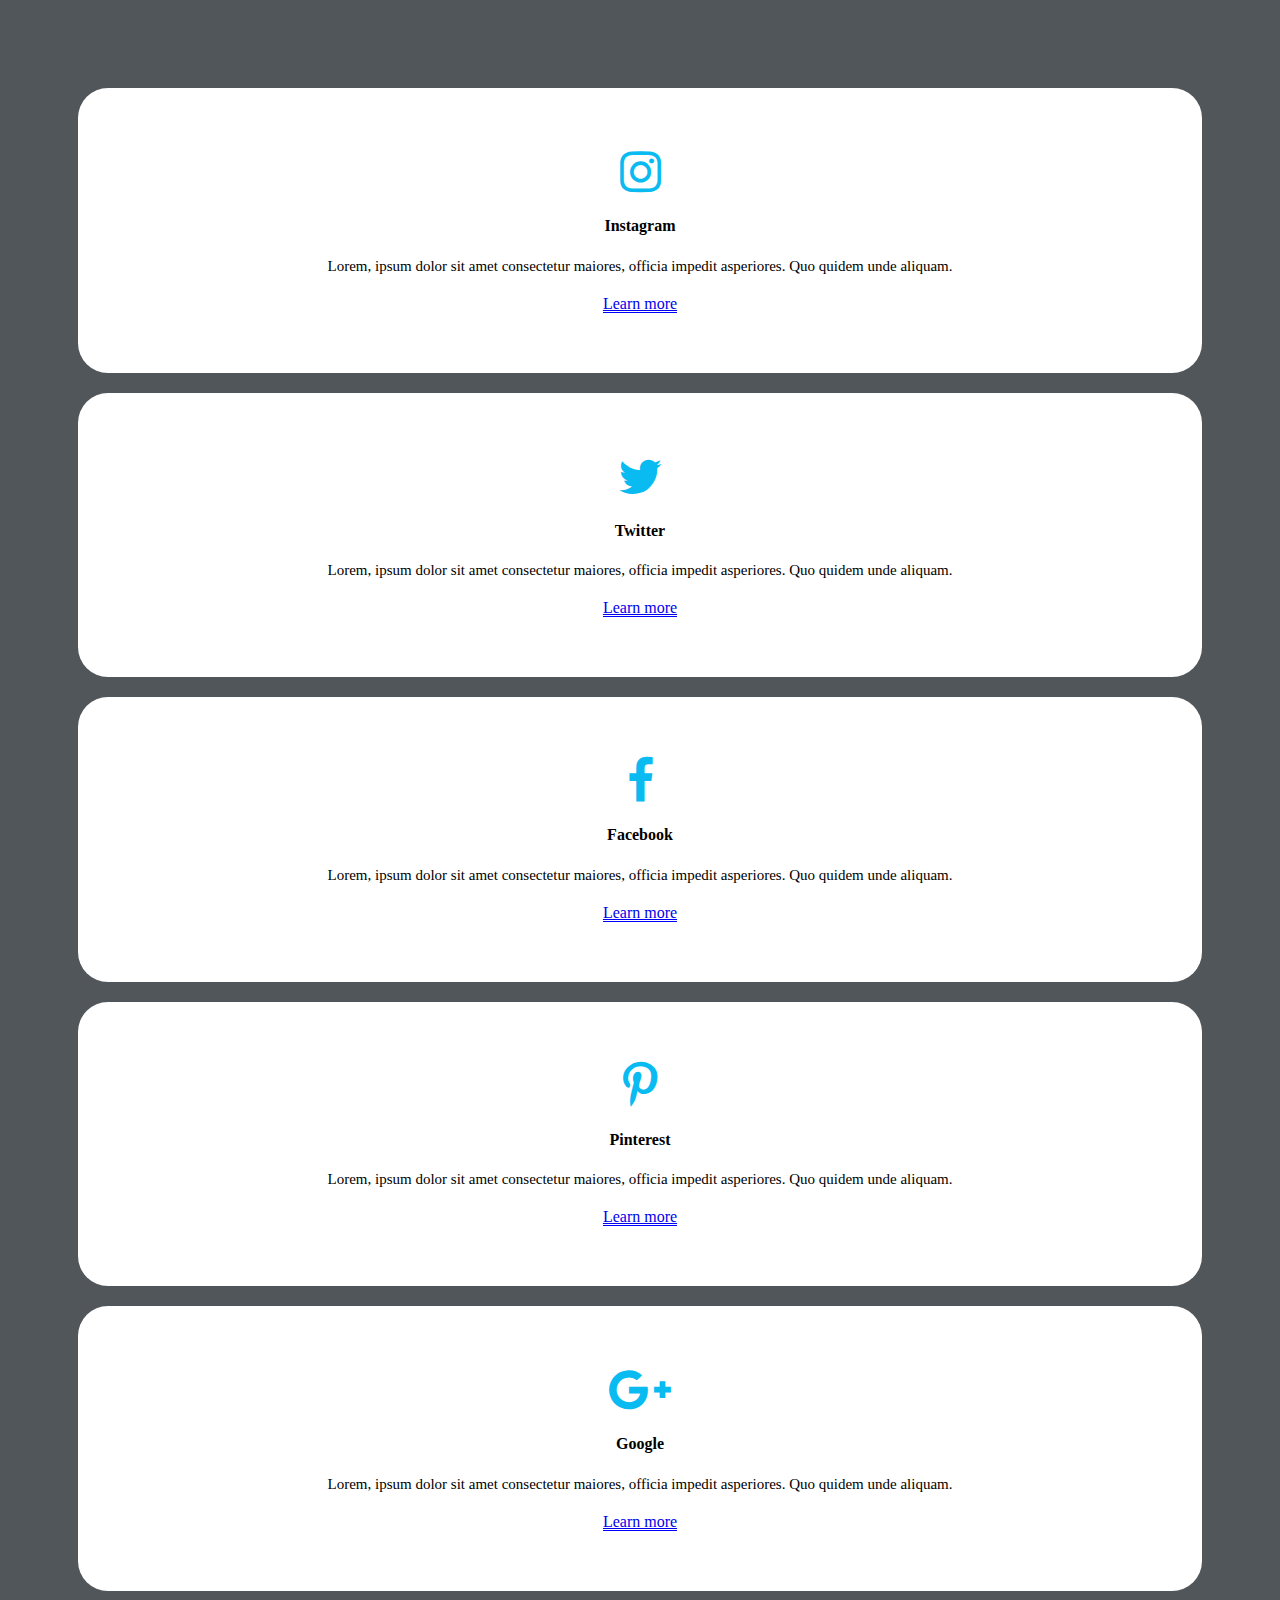
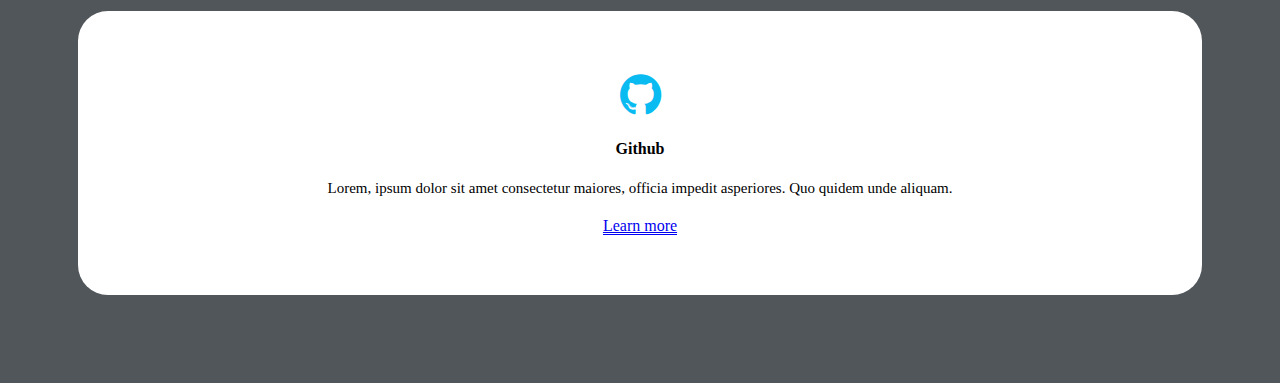
<file: day-11/index.html>
<!DOCTYPE html>
<html>

<head>
    <title>DOCUMENT</title>
    <link rel="stylesheet" href="https://cdn.jsdelivr.net/npm/bootstrap@4.6.2/dist/css/bootstrap.min.css"
        integrity="sha384-xOolHFLEh07PJGoPkLv1IbcEPTNtaed2xpHsD9ESMhqIYd0nLMwNLD69Npy4HI+N" crossorigin="anonymous">
    <link rel="stylesheet" href="https://cdnjs.cloudflare.com/ajax/libs/font-awesome/4.7.0/css/font-awesome.css"
        integrity="sha512-5A8nwdMOWrSz20fDsjczgUidUBR8liPYU+WymTZP1lmY9G6Oc7HlZv156XqnsgNUzTyMefFTcsFH/tnJE/+xBg=="
        crossorigin="anonymous" referrerpolicy="no-referrer" />

    <link rel="stylesheet" href="index.css">

</head>

<body>
    <div class="box">
        <div class="container">
            <div class="row">
                <div class="col-md-4">
                    <div class="box-inside">
                        <i class="fa fa-instagram fa-3x"></i>
                        <h4>Instagram</h4>
                        <div class="contant ">
                            <span>
                                Lorem, ipsum dolor sit amet consectetur maiores, officia impedit asperiores. Quo quidem
                                unde aliquam.
                            </span>
                        </div>
                        <a href="#" target="_blank">Learn more</a>
                    </div>
                </div>
                <div class="col-md-4">
                    <div class="box-inside">
                        <i class="fa fa-twitter fa-3x"></i>
                        <h4>Twitter</h4>
                        <div class="contant ">
                            <span>
                                Lorem, ipsum dolor sit amet consectetur maiores, officia impedit asperiores. Quo quidem
                                unde aliquam.
                            </span>
                        </div>
                        <a href="#" target="_blank">Learn more</a>
                    </div>
                </div>
                <div class="col-md-4">
                    <div class="box-inside">
                        <i class="fa fa-facebook fa-3x"></i>
                        <h4>Facebook</h4>
                        <div class="contant ">
                            <span>
                                Lorem, ipsum dolor sit amet consectetur maiores, officia impedit asperiores. Quo quidem
                                unde aliquam.
                            </span>
                        </div>
                        <a href="#" target="_blank">Learn more</a>
                    </div>
                </div>
                <div class="col-md-4">
                    <div class="box-inside">
                        <i class="fa fa-pinterest-p fa-3x"></i>
                        <h4>Pinterest</h4>
                        <div class="contant ">
                            <span>
                                Lorem, ipsum dolor sit amet consectetur maiores, officia impedit asperiores. Quo quidem
                                unde aliquam.
                            </span>
                        </div>
                        <a href="#" target="_blank">Learn more</a>
                    </div>
                </div>
                <div class="col-md-4">
                    <div class="box-inside">
                        <i class="fa fa-google-plus fa-3x"></i>
                        <h4>Google</h4>
                        <div class="contant ">
                            <span>
                                Lorem, ipsum dolor sit amet consectetur maiores, officia impedit asperiores. Quo quidem
                                unde aliquam.
                            </span>
                        </div>
                        <a href="#" target="_blank">Learn more</a>
                    </div>
                </div>
                <div class="col-md-4">
                    <div class="box-inside">
                        <i class="fa fa-github fa-3x"></i>
                        <h4>Github</h4>
                        <div class="contant ">
                            <span>
                                Lorem, ipsum dolor sit amet consectetur maiores, officia impedit asperiores. Quo quidem
                                unde aliquam.
                            </span>
                        </div>
                        <a href="#" target="_blank">Learn more</a>
                    </div>
                </div>
            </div>
        </div>

    </div>
</body>

</html>
</file>
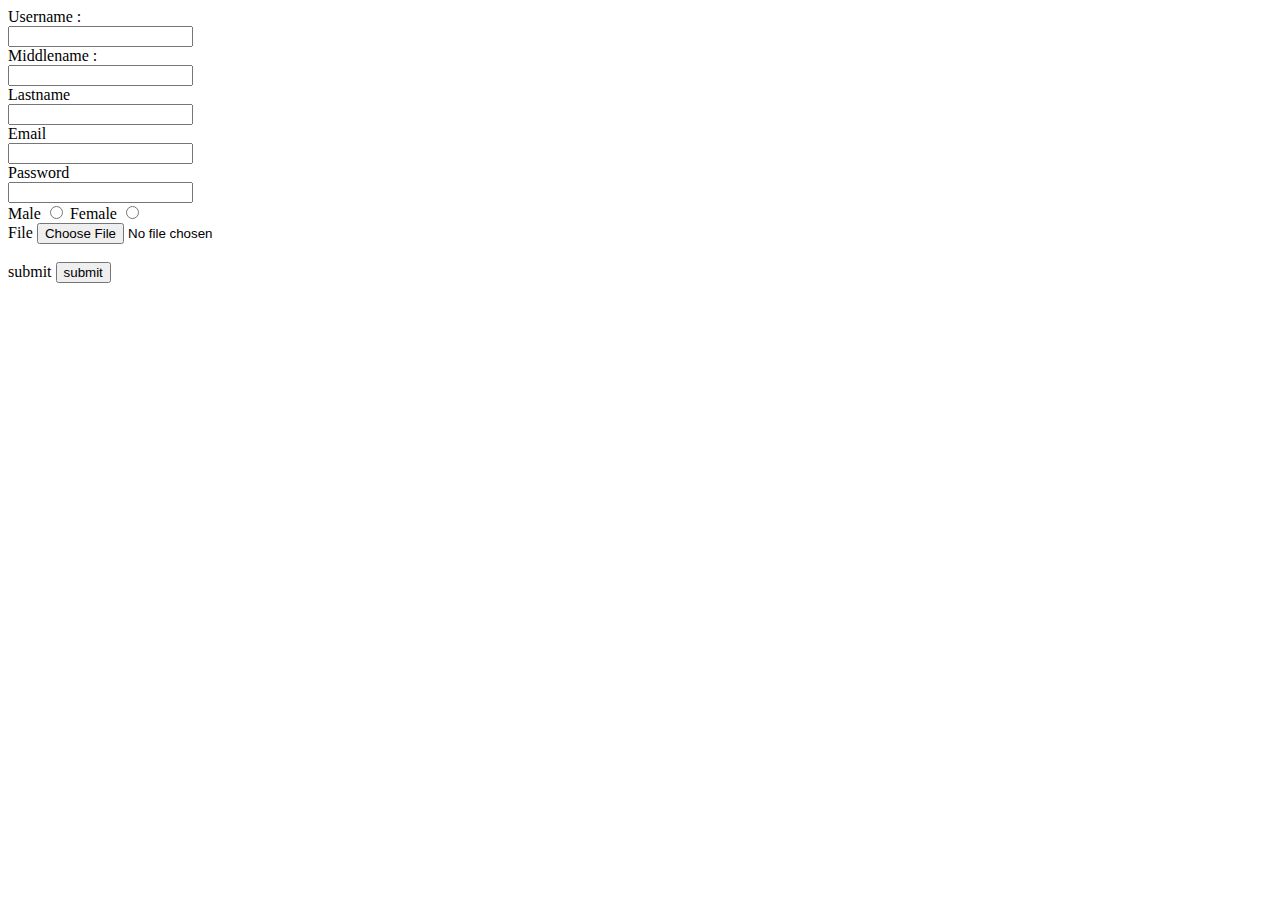
<file: Day-6/Index.Html>
<html lang="en">
<head>
    <meta charset="UTF-8">
    <meta http-equiv="X-UA-Compatible" content="IE=edge">
    <meta name="viewport" content="width=device-width, initial-scale=1.0">
    <title>Html.document</title>
</head>
<body>
    
    <form>
        <label for="username">Username :</label><br>
        <input type="username" name="username" id="username"><br>
        <label for="middlename">Middlename :</label><br>
        <input type="middlename" name="middlename" id="middlename"><br>
        <label for="lastname">Lastname</label><br>
        <input type="lastname" name="lastname" id="lastname"><br>
        <label for="email">Email</label><br>
        <input type="email" name="email" id="email"><br>
        <label for="password">Password</label><br>
        <input type="password" name="password" id="password"><br>
        <label for="male">Male</label>
        <input type="radio" name="gender" id="male">
        <label for="male">Female</label>
        <input type="radio" name="gender" id="female"><br>
        <label for="file">File</label>
        <input type="file" name="file" id="file"><br>
        <br>
        <label for="submit">submit</label>
        <input type="submit" value="submit">

    </form>
</body>
</html>
</file>
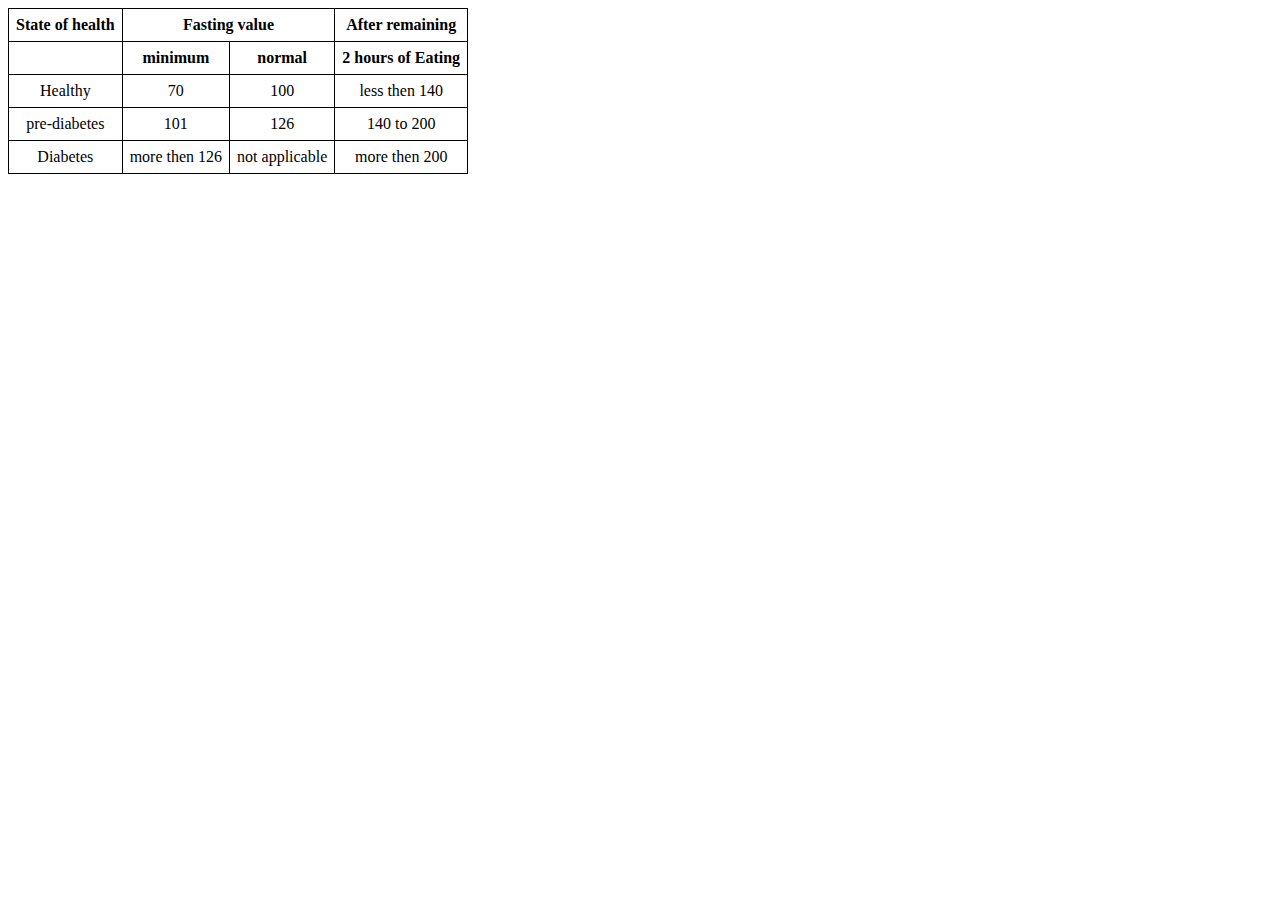
<file: day-8/index.html>
<html lang="en">
<head>
    <meta charset="UTF-8">
    <meta http-equiv="X-UA-Compatible" content="IE=edge">
    <meta name="viewport" content="width=device-width, initial-scale=1.0">
    <title>Html.document</title>
    <style>
        table,th,td {
            border: 1px solid black;
            border-collapse: collapse;

        }
        th,td{
            text-align: center;
            padding: 7px;
        }
    </style>
</head>
<body>
   <table>
    <thead>
        <tr>
        <th>State of health</th>

        <th colspan="2">Fasting value</th>

        <th>After remaining</th>

        </tr>

    </thead>
    <thead>
        <tr>
            <th></th>
            <th>minimum</th>
            <th>normal</th>
            <th>2 hours of Eating</th>
            
            
        </tr>
    </thead>
    <tbody>
        <tr>
            <td>Healthy</td>
            <td>70</td>
            <td>100</td>
            <td>less then 140</td>
        </tr>
    </tbody>
    <tbody>
        <tr>
            <td>pre-diabetes</td>
            <td>101</td>
            <td>126</td>
            <td>140 to 200</td>
        </tr>
        <tbody>
            <tr>
                <td>Diabetes</td>
                <td>more then 126</td>
                <td>not applicable</td>
                <td>more then 200</td>
            </tr>
        </tbody>
    </tbody>
   </table>
</body>
</html>
</file>
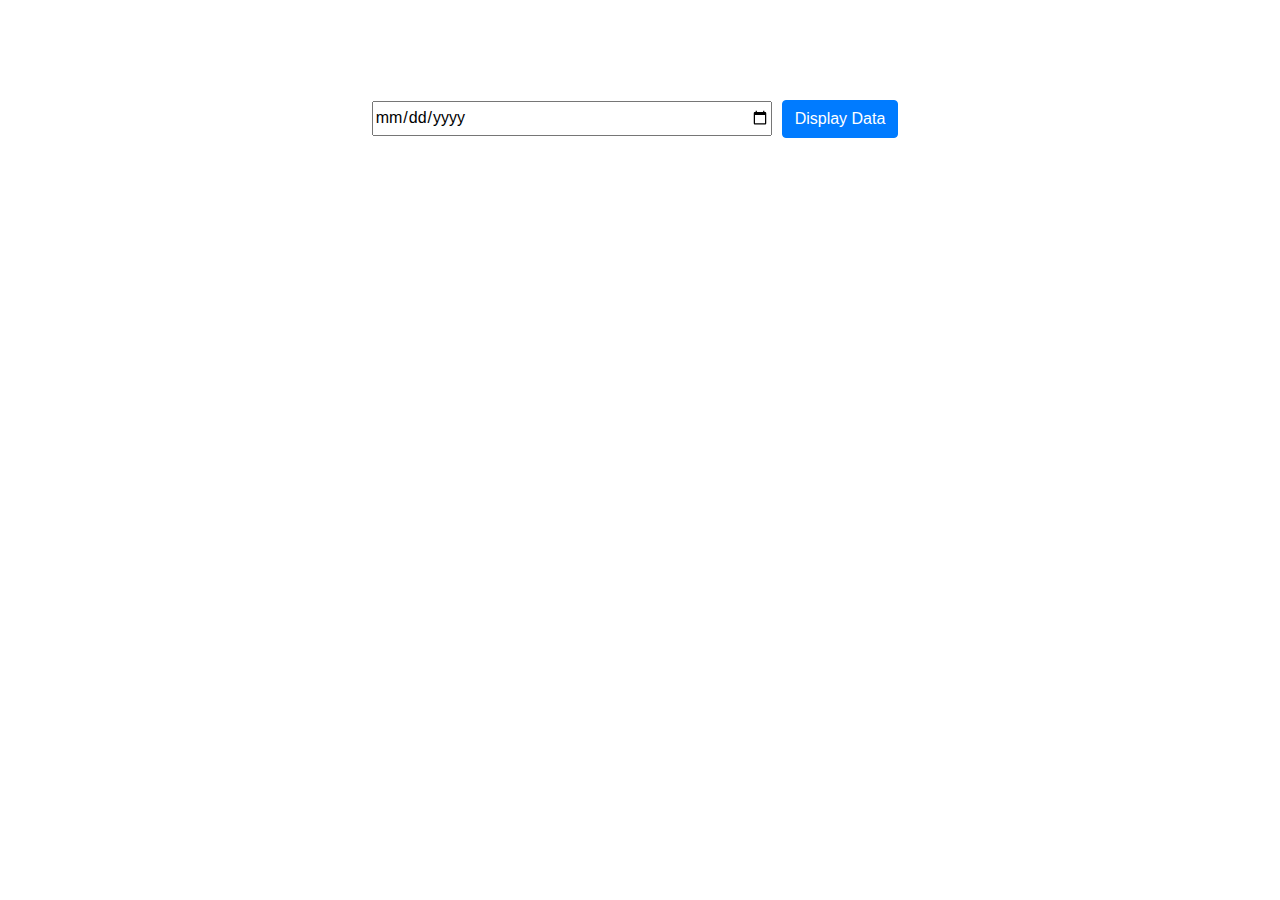
<file: Day-9/index.html>
<!DOCTYPE html>
<html lang="en">
<head>
    <meta charset="UTF-8">
    <meta http-equiv="X-UA-Compatible" content="IE=edge">
    <meta name="viewport" content="width=device-width, initial-scale=1.0">
    <title>Document</title>
    <link rel="stylesheet" href="https://cdn.jsdelivr.net/npm/bootstrap@4.0.0/dist/css/bootstrap.min.css" integrity="sha384-Gn5384xqQ1aoWXA+058RXPxPg6fy4IWvTNh0E263XmFcJlSAwiGgFAW/dAiS6JXm" crossorigin="anonymous">
</head>
<body>
    <script src="script.js"></script>
</body>
</html>
</file>
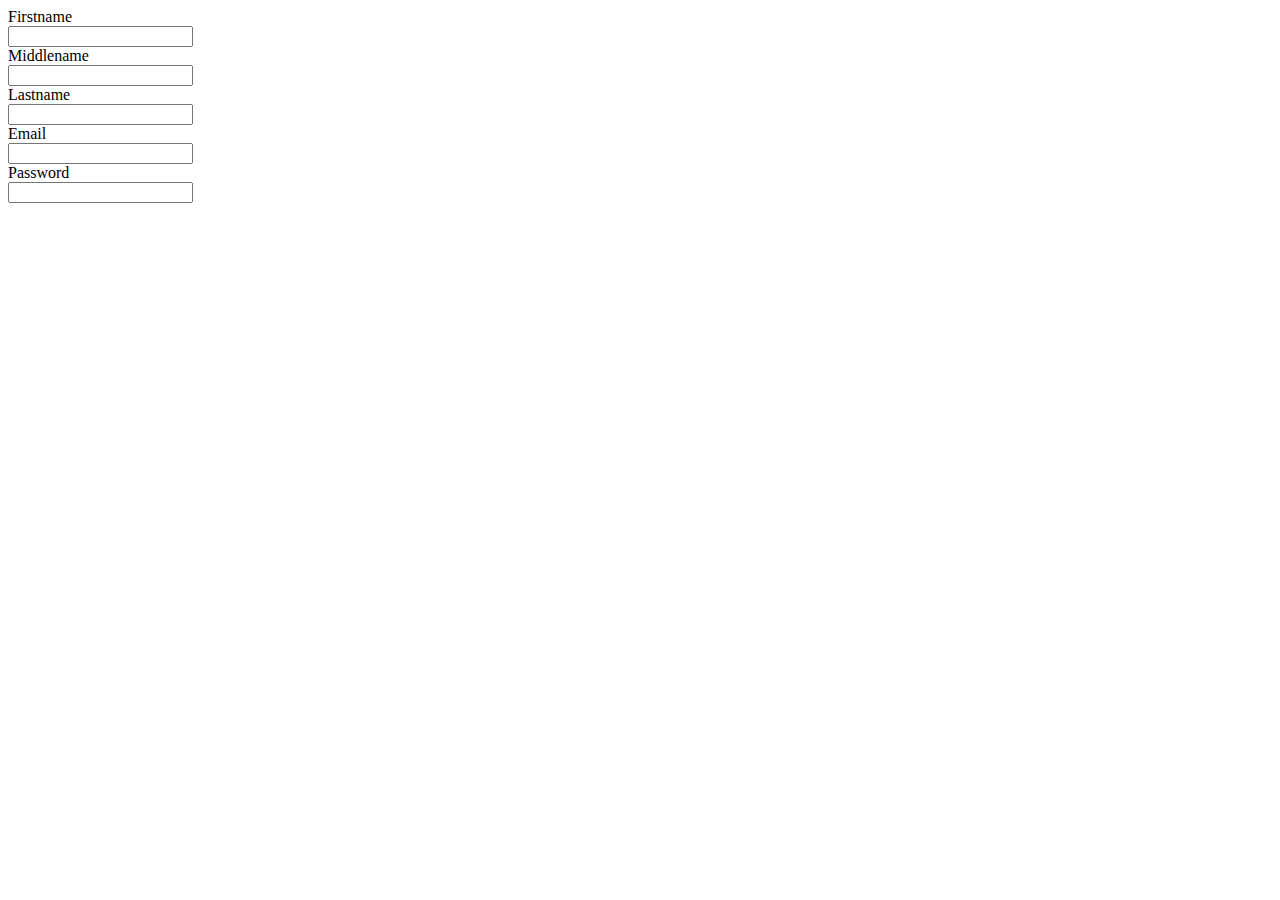
<file: Dom-2/index.html>
<!DOCTYPE html>
<html lang="en">
<head>
    <meta charset="UTF-8">
    <meta http-equiv="X-UA-Compatible" content="IE=edge">
    <meta name="viewport" content="width=device-width, initial-scale=1.0">
    <title>Document</title>
</head>
<body>
    
    <script src="script.js"></script>
</body>
</html>
</file>
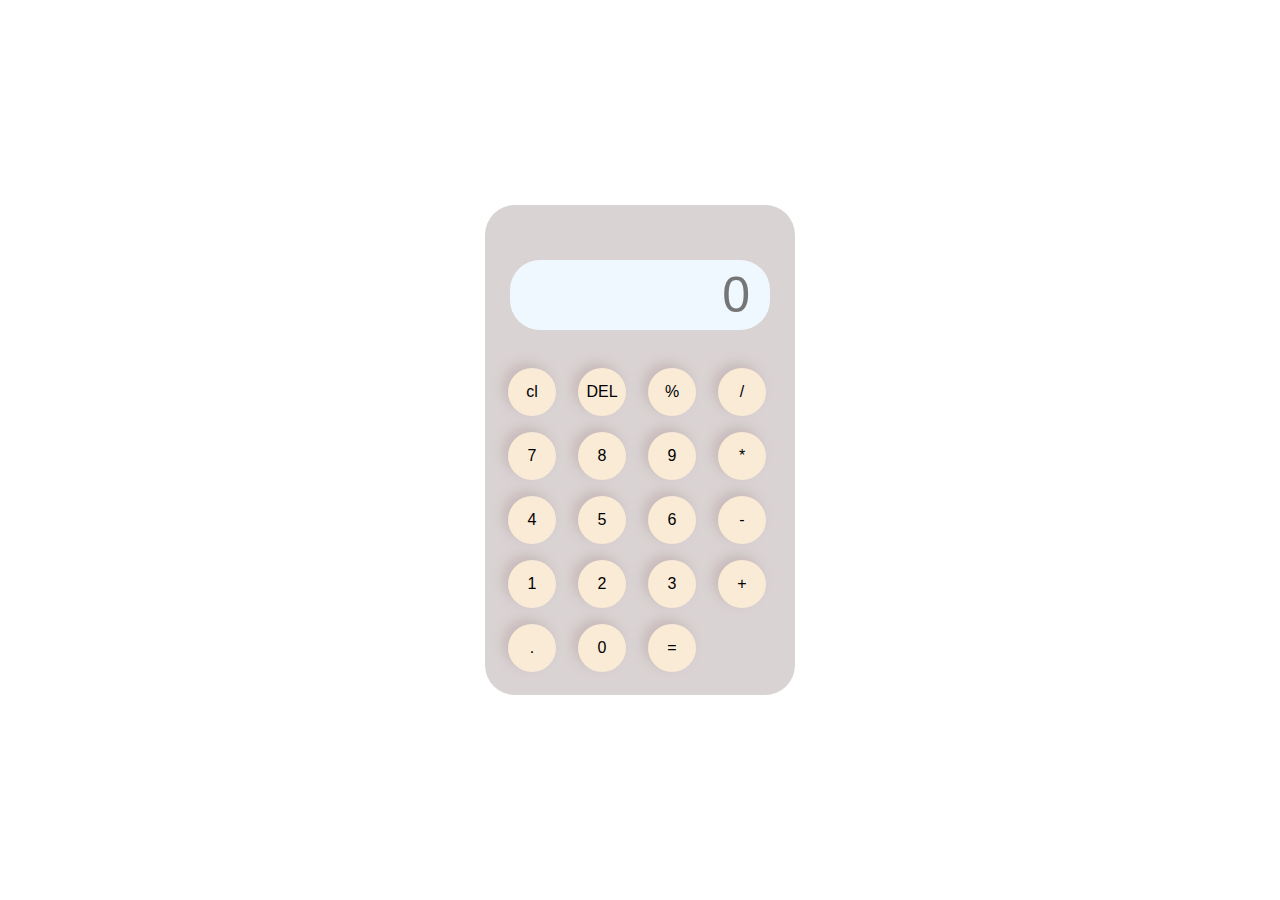
<file: dom-proj-1/index.html>
<!DOCTYPE html>
<html lang="en">
<head>
    <meta charset="UTF-8">
    <meta http-equiv="X-UA-Compatible" content="IE=edge">
    <meta name="viewport" content="width=device-width, initial-scale=1.0">
    <title>calculator</title>
    <link rel="stylesheet" href="index.css">
</head>
<body>
    <script src="script.js"></script>
</body>
</html>
</file>
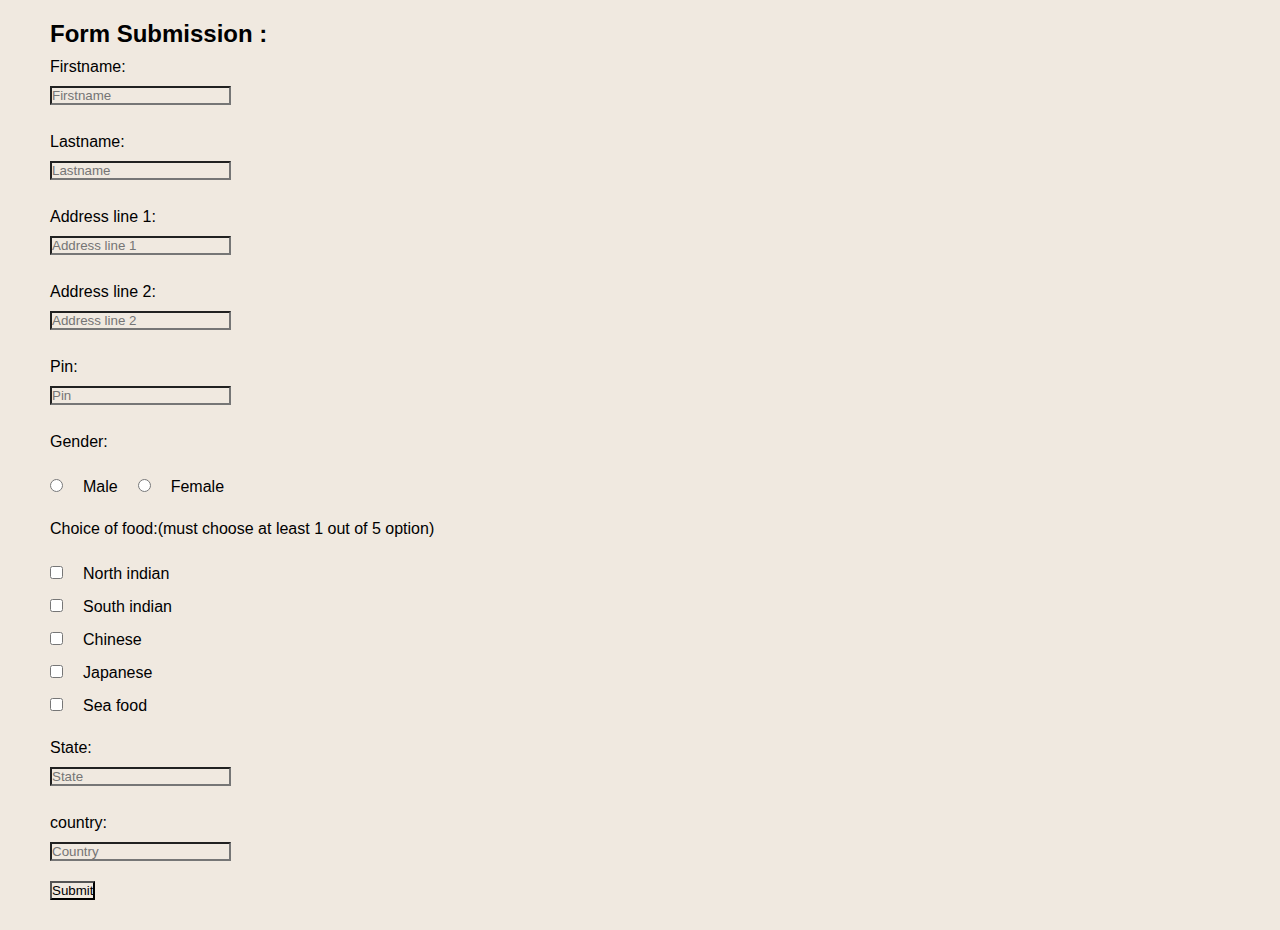
<file: kesavan-dom-proj-2/index.html>
<!DOCTYPE html>
<html lang="en">
<head>
    <meta charset="UTF-8">
    <meta http-equiv="X-UA-Compatible" content="IE=edge">
    <meta name="viewport" content="width=device-width, initial-scale=1.0">
    <title>Form submission </title>
     <link rel="stylesheet" href="index.css">
</head>
<body>
    <script src="index.js"></script>
    
</body>
</html>
</file>
<file: day-11/index.css>
body{
    background-color:rgb(81, 86, 90);
}

.fa{
    color: rgb(9, 187, 241);
}
.box{
    padding: 60px;
    
}
a{
  border-bottom: 1px solid blue;
}
.box-inside{
    text-align: center;
    padding: 60px 5px;
    margin: 20px 10px;
    background-color: white;
    border-radius: 30px;
}
span{
    font-size: 15px;

}
.contant{
    margin:20px 0px
}
</file>
<file: dom-proj-1/index.css>
*{
    margin: 0;
    padding: 0;
    box-sizing: border-box;
    background-color:rgb(255, 255, 255);
    font-family: sans-serif;
    outline: none;
}

.container{
    height: 100vh;
    display: flex;
    justify-content: center;
    align-items: center;
}
.calculator{
    background-color:rgb(218, 211, 211);
    padding: 15px;
    border-radius: 30px;
    display: grid;
    grid-template-columns: repeat(4,70px);
}
input{
    grid-column: span 4;
    height: 70px;
    width: 260px;
    background-color: aliceblue;
    border: none;
    border-radius: 30px;
    font-size: 50px;
    text-align:end ;
    margin: auto;
    margin-top: 40px;
    margin-bottom: 30px;
    padding: 20px;
}
button{
    height: 48px;
    width: 48px;
    background-color: antiquewhite;
    box-shadow: -5px -5px 12px rgb(199, 185, 185) ;
    border: none;
    border-radius: 50px;
    margin: 8px;
    font-size: 16px;
}
butto{
    width: 115px;
}
</file>
<file: kesavan-dom-proj-2/index.css>
*{
    background-color: rgb(240, 233, 224);
    padding: 0px;
    margin: 10px;
    box-sizing: border-box;
    font-family: sans-serif;
}
</file>
